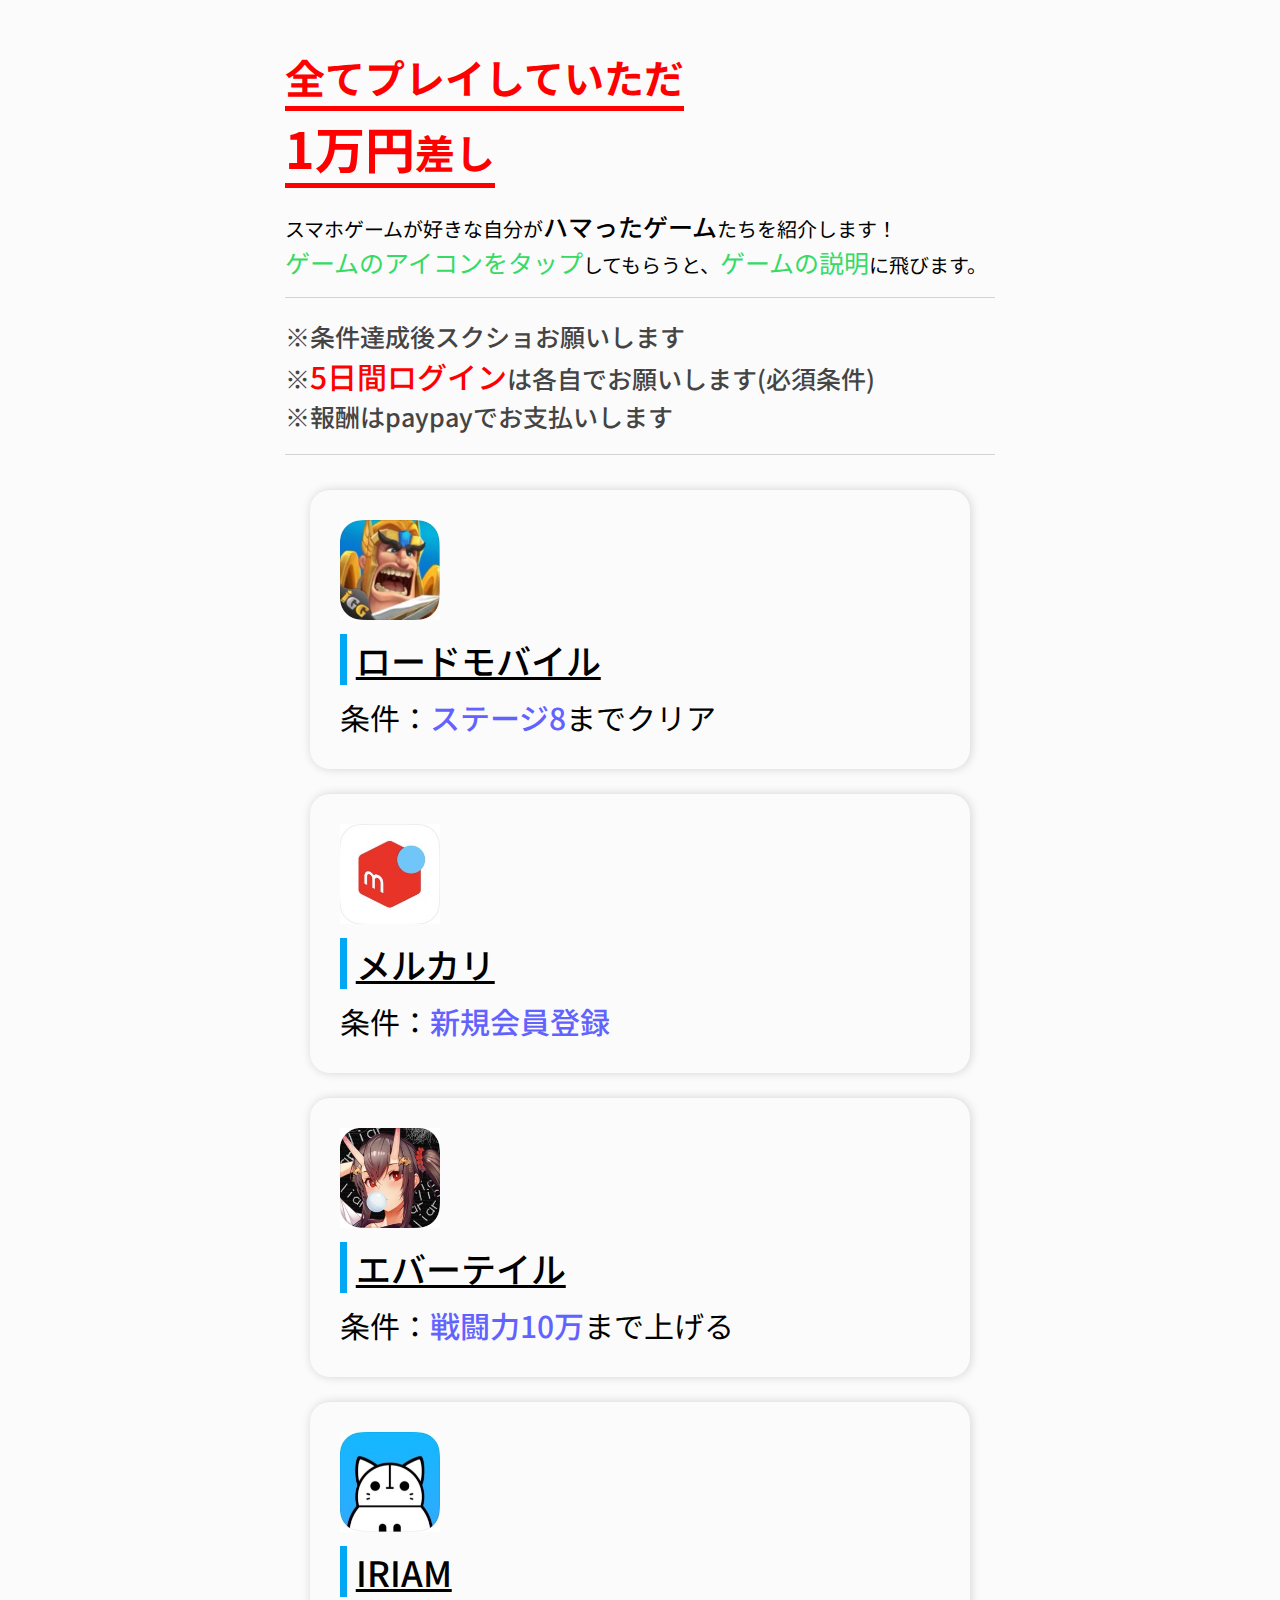
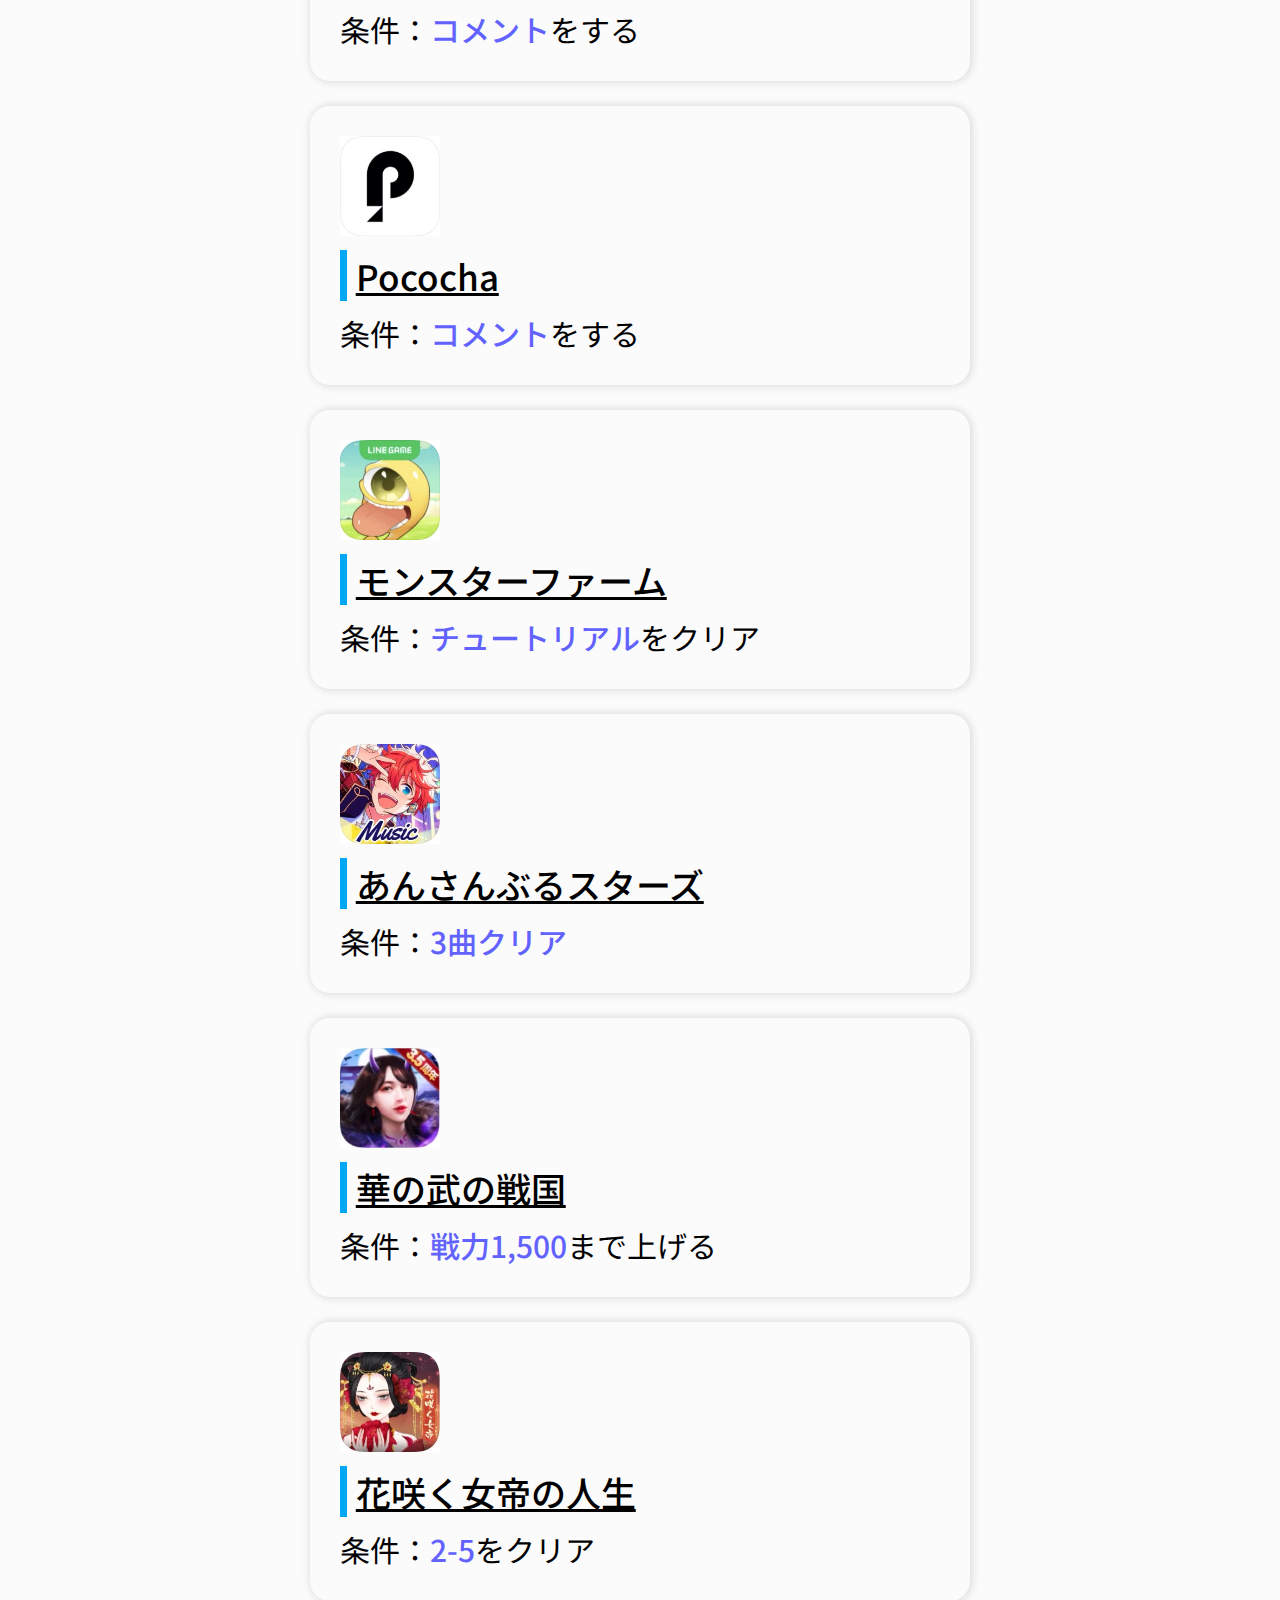
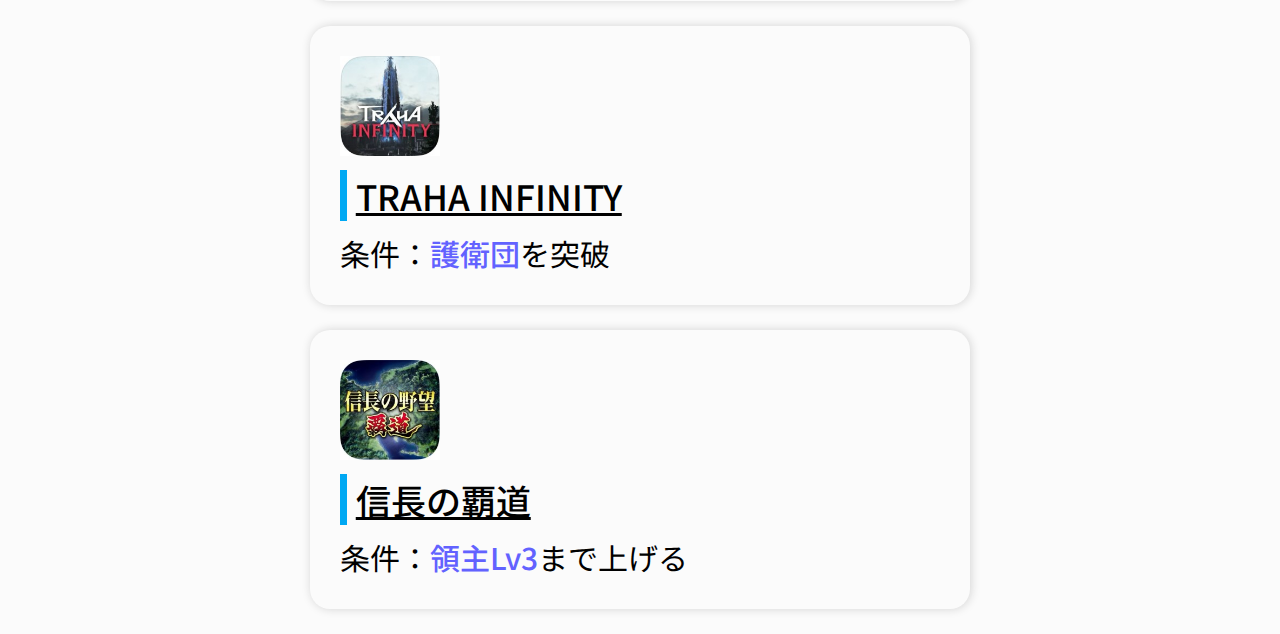
<file: index/index.html>
<!DOCTYPE html>
<html lang="ja">
<head prefix="og: http://ogp.me/ns#">
    <meta charset="UTF-8">
    <meta property="og:title" content="ゲームをプレイしてPayPay報酬をゲット">
    <meta property="og:description" content="全てやっていただけた方には1万円差し上げます！">
    <meta property="og:image" content="https://foryzen.github.io/paypay/images/ogp.png">

    <title>Play to Earn</title>
    <script src="main.js"></script>

    <link rel="stylesheet" href="https://fonts.googleapis.com/css2?family=Noto+Sans+JP:wght@400&display=swap">
    <link rel="stylesheet" href="https://fonts.googleapis.com/css2?family=Noto+Sans+JP:wght@500&display=swap">
    <link rel="shortcut icon" href="../images/favicon.ico" type="image/x-icon">
    <link rel="stylesheet" href="style.css">
</head>
<body>
    <h1 id="adwada_text"></h1>
    <div class="site">
        <div class="message-div">
            <div id="animation">
                <h1 class="top-message-main0"></h1><br>
                <h1 class="top-message-main1"><span class="spn04"></span></h1>
            </div>

            <h1 class="top-message-description" style="margin-top:20px;">スマホゲームが好きな自分が<span class="spn01">ハマったゲーム</span>たちを紹介します！</h1>
            <h1 class="top-message-description"><span class="spn02">ゲームのアイコンをタップ</span>してもらうと、<span style="font-size:25px;color:#36da64;">ゲームの説明</span>に飛びます。</h1>
            <h1 class="top-message-sub">※条件達成後スクショお願いします<br>※<span class="spn05">5日間ログイン</span>は各自でお願いします(必須条件)<br>※報酬はpaypayでお支払いします</h1>
        </div>
        
        <br>
    
        <div class="main">

            <div class="content-div" style="margin-top:0;">
                <a href="#" onclick="click_link(1)"><img src="../images/01.jpeg" class="game-image"></a>
                <a href="#" onclick="click_link(1)" class="hyperlink">ロードモバイル</a>
                <h1 class="content-title">条件：<span class="spn03">ステージ8</span>までクリア</h1>
            </div>
        
            <div class="content-div">
                <a href="#" onclick="click_link(12)"><img src="../images/12.jpeg" class="game-image"></a>
                <a href="#" onclick="click_link(12)" class="hyperlink">メルカリ</a>
                <h1 class="content-title">条件：<span class="spn03">新規会員登録</span></h1>
            </div>
        
            <div class="content-div">
                <a href="#" onclick="click_link(13)"><img src="../images/13.jpeg" class="game-image"></a>
                <a href="#" onclick="click_link(13)" class="hyperlink">エバーテイル</a>
                <h1 class="content-title">条件：<span class="spn03">戦闘力10万</span>まで上げる</h1>
            </div>
            
            <div class="content-div">
                <a href="#" onclick="click_link(5)"><img src="../images/05.jpeg" class="game-image"></a>
                <a href="#" onclick="click_link(5)" class="hyperlink">IRIAM</a>
                <h1 class="content-title">条件：<span class="spn03">コメント</span>をする</h1>
            </div>
        
            <div class="content-div">
                <a href="#" onclick="click_link(11)"><img src="../images/11.jpeg" class="game-image"></a>
                <a href="#" onclick="click_link(11)" class="hyperlink">Pococha</a>
                <h1 class="content-title">条件：<span class="spn03">コメント</span>をする</h1>
            </div>
        
            <div class="content-div">
                <a href="#" onclick="click_link(7)"><img src="../images/07.jpeg" class="game-image"></a>
                <a href="#" onclick="click_link(7)" class="hyperlink">モンスターファーム</a>
                <h1 class="content-title">条件：<span class="spn03">チュートリアル</span>をクリア</h1>
            </div>
        
            <div class="content-div">
                <a href="#" onclick="click_link(9)"><img src="../images/09.jpeg" class="game-image"></a>
                <a href="#" onclick="click_link(9)" class="hyperlink">あんさんぶるスターズ</a>
                <h1 class="content-title">条件：<span class="spn03">3曲クリア</span></h1>
            </div>
        
            <!--<div class="content-div">
                <a href="#" onclick="click_link(2)"><img src="../images/02.jpeg" class="game-image"></a>
                <a href="#" onclick="click_link(2)" class="hyperlink">新信長の野望</a>
                <h1 class="content-title">条件：<span class="spn03">第5章</span>まで進める</h1>
            </div>-->
        
            <div class="content-div">
                <a href="#" onclick="click_link(3)"><img src="../images/03.jpeg" class="game-image"></a>
                <a href="#" onclick="click_link(3)" class="hyperlink">華の武の戦国</a>
                <h1 class="content-title">条件：<span class="spn03">戦力1,500</span>まで上げる</h1>
            </div>
        
            <div class="content-div">
                <a href="#" onclick="click_link(6)"><img src="../images/06.jpeg" class="game-image"></a>
                <a href="#" onclick="click_link(6)" class="hyperlink">花咲く女帝の人生</a>
                <h1 class="content-title">条件：<span class="spn03">2-5</span>をクリア</h1>
            </div>
        
            <div class="content-div">
                <a href="#" onclick="click_link(8)"><img src="../images/08.jpeg" class="game-image"></a>
                <a href="#" onclick="click_link(8)" class="hyperlink">TRAHA INFINITY</a>
                <h1 class="content-title">条件：<span class="spn03">護衛団</span>を突破</h1>
            </div>
        
            <div class="content-div">
                <a href="#" onclick="click_link(10)"><img src="../images/10.jpeg" class="game-image"></a>
                <a href="#" onclick="click_link(10)" class="hyperlink">信長の覇道</a>
                <h1 class="content-title">条件：<span class="spn03">領主Lv3</span>まで上げる</h1>
            </div>

        </div>
    </div>
</body>
</html>
</file>
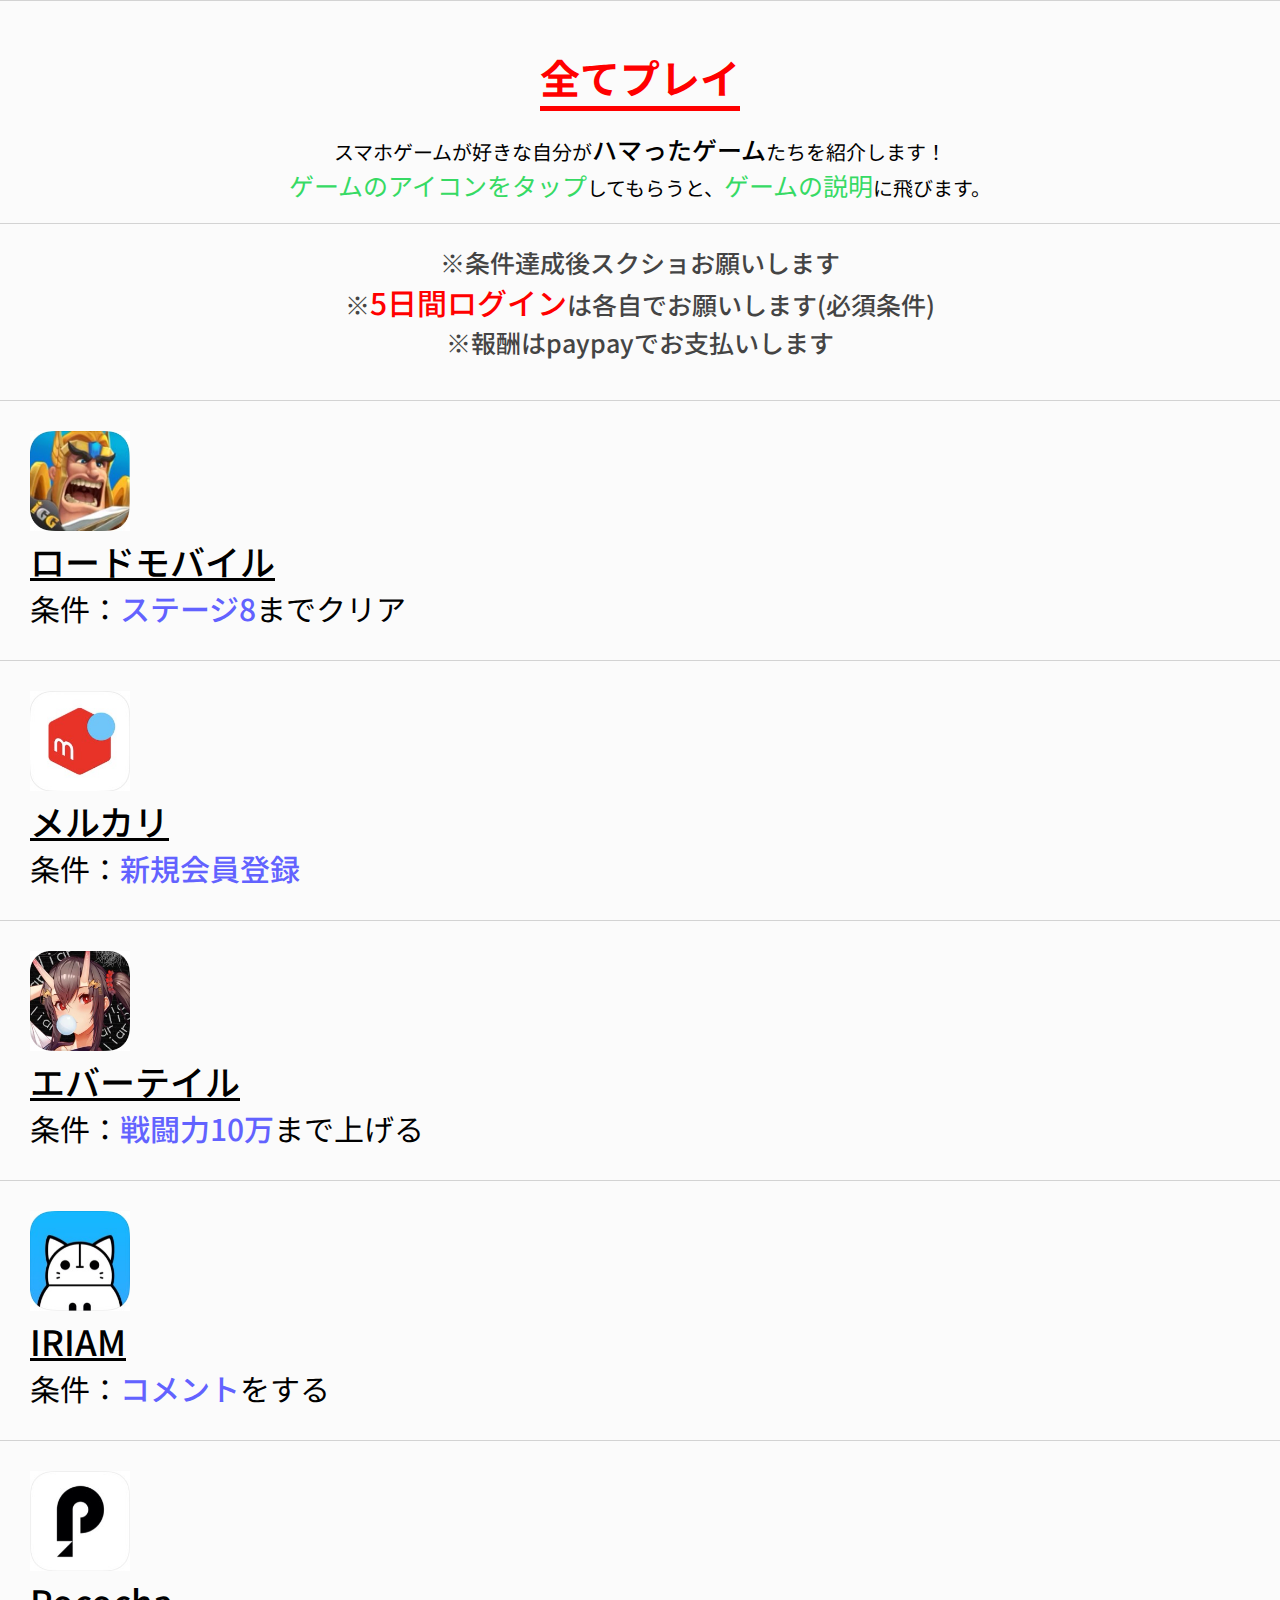
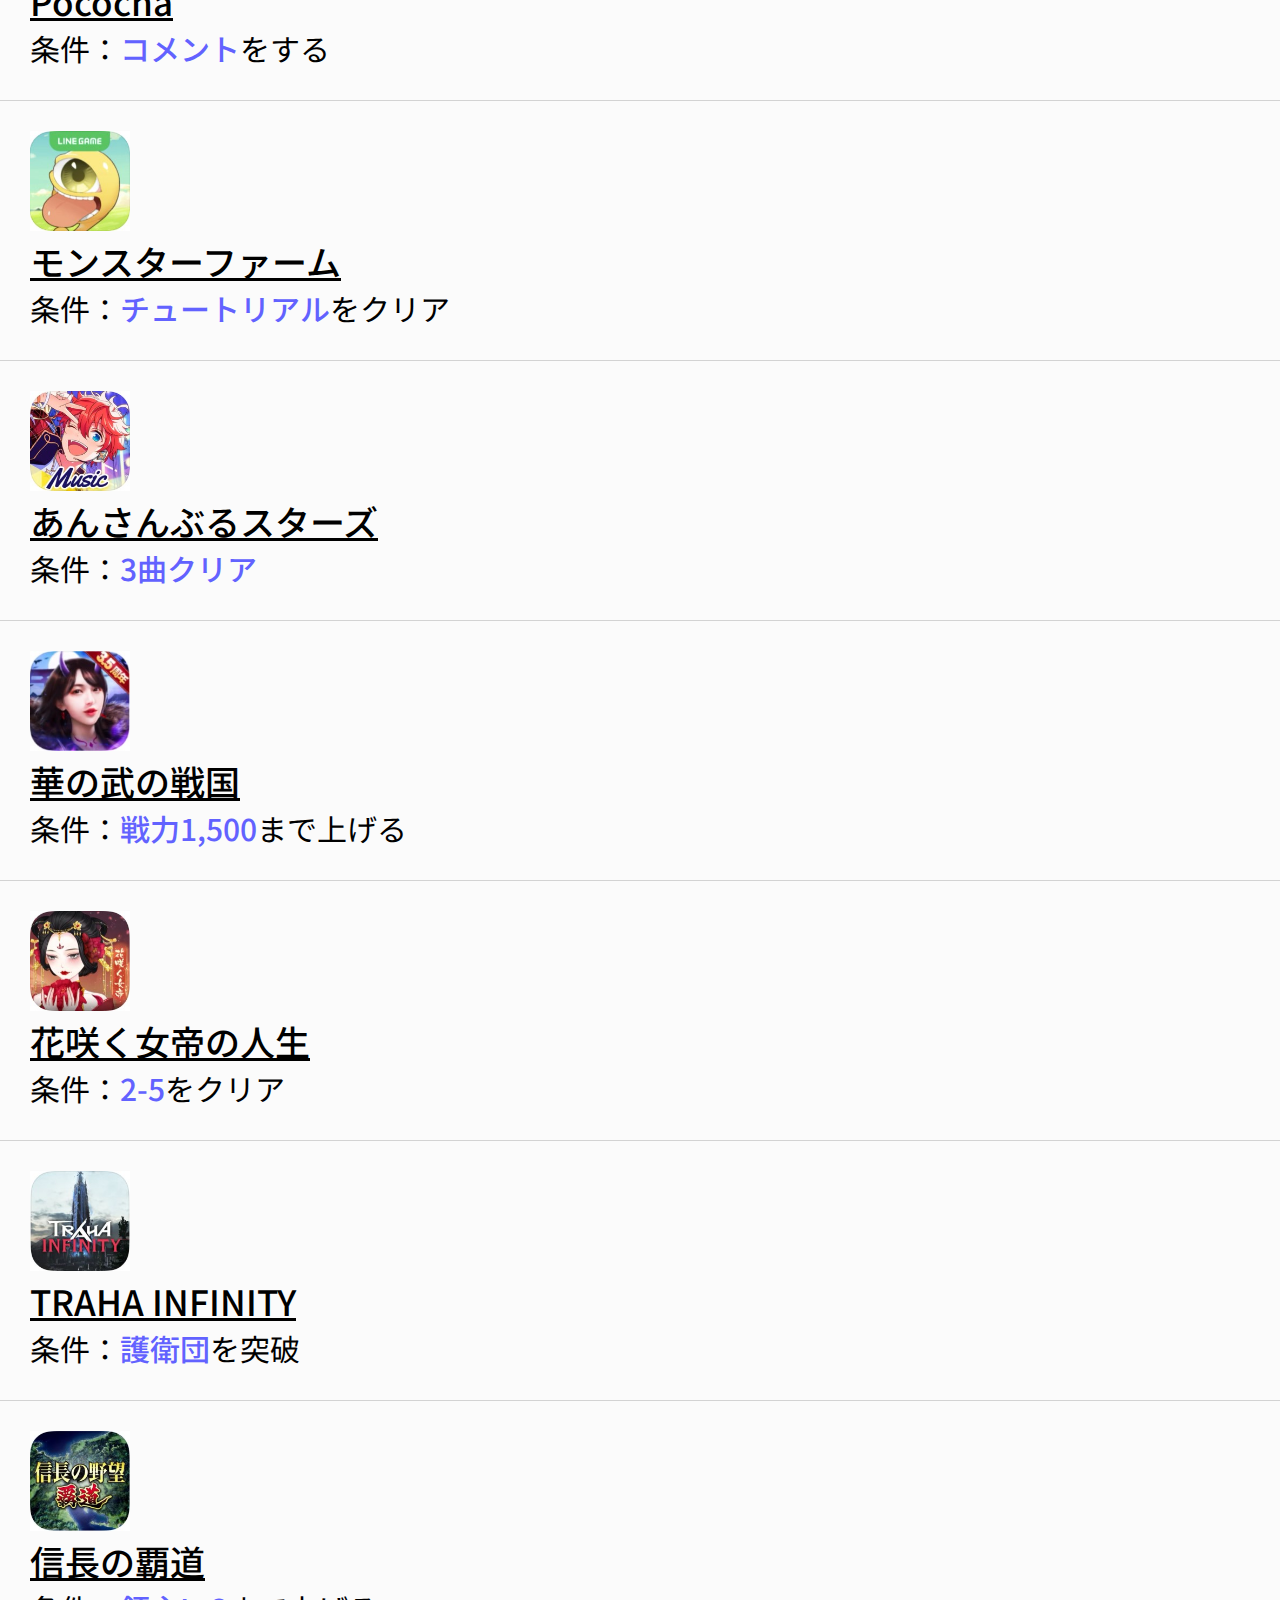
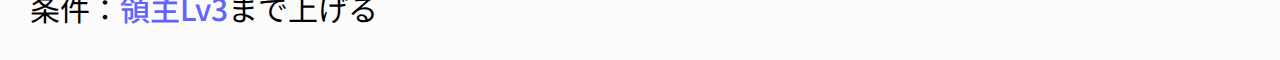
<file: new/index.html>
<!DOCTYPE html>
<html lang="ja">
<head prefix="og: http://ogp.me/ns#">
    <meta charset="UTF-8">
    <meta property="og:title" content="ゲームをプレイしてPayPay報酬をゲット">
    <meta property="og:description" content="全てやっていただけた方には1万円差し上げます！">
    <meta property="og:image" content="https://foryzen.github.io/paypay/images/ogp.png">

    <title>Play to Earn</title>
    <script src="main.js"></script>

    <link rel="preconnect" href="https://fonts.googleapis.com">
    <link rel="preconnect" href="https://fonts.gstatic.com" crossorigin>
    <link rel="stylesheet" href="https://fonts.googleapis.com/css2?family=Noto+Sans+JP:wght@100;300;400;500;700;900&display=swap">
    <link rel="shortcut icon" href="../images/favicon.ico" type="image/x-icon">
    <link rel="stylesheet" href="style.css">
</head>
<body>
    <div class="msg-div">
        <div id="animation"></div>

        <div class="description-div">
            <h1 class="description">スマホゲームが好きな自分が<span class="spn01">ハマったゲーム</span>たちを紹介します！</h1>
            <h1 class="description"><span class="spn02">ゲームのアイコンをタップ</span>してもらうと、<span style="font-size:25px;color:#36da64;">ゲームの説明</span>に飛びます。</h1>
        </div>

        <div class="msg-div">
            <h1 class="msg">※条件達成後スクショお願いします</h1>
            <h1 class="msg">※<span class="spn05">5日間ログイン</span>は各自でお願いします(必須条件)</h1>
            <h1 class="msg">※報酬はpaypayでお支払いします</h1>
        </div>
    </div>

    <div class="content-div">
        <div class="a-div">
            <a href="#" onclick="click_link(1)"><img src="../images/01.jpeg" class="pct"></a>
            <a href="#" onclick="click_link(1)" class="hyperlink">ロードモバイル</a>
        </div>
        <h1 class="content-title">条件：<span class="spn03">ステージ8</span>までクリア</h1>
    </div>

    <div class="content-div">
        <div class="a-div">
            <a href="#" onclick="click_link(12)"><img src="../images/12.jpeg" class="pct"></a>
            <a href="#" onclick="click_link(12)" class="hyperlink">メルカリ</a>
        </div>
        <h1 class="content-title">条件：<span class="spn03">新規会員登録</span></h1>
    </div>

    <div class="content-div">
        <div class="a-div">
            <a href="#" onclick="click_link(13)"><img src="../images/13.jpeg" class="pct"></a>
            <a href="#" onclick="click_link(13)" class="hyperlink">エバーテイル</a>
        </div>
        <h1 class="content-title">条件：<span class="spn03">戦闘力10万</span>まで上げる</h1>
    </div>
    
    <div class="content-div">
        <div class="a-div">
            <a href="#" onclick="click_link(5)"><img src="../images/05.jpeg" class="pct"></a>
            <a href="#" onclick="click_link(5)" class="hyperlink">IRIAM</a>
        </div>
        <h1 class="content-title">条件：<span class="spn03">コメント</span>をする</h1>
    </div>

    <div class="content-div">
        <div class="a-div">
            <a href="#" onclick="click_link(11)"><img src="../images/11.jpeg" class="pct"></a>
            <a href="#" onclick="click_link(11)" class="hyperlink">Pococha</a>
        </div>
        <h1 class="content-title">条件：<span class="spn03">コメント</span>をする</h1>
    </div>

    <div class="content-div">
        <div class="a-div">
            <a href="#" onclick="click_link(7)"><img src="../images/07.jpeg" class="pct"></a>
            <a href="#" onclick="click_link(7)" class="hyperlink">モンスターファーム</a>
        </div>
        <h1 class="content-title">条件：<span class="spn03">チュートリアル</span>をクリア</h1>
    </div>

    <div class="content-div">
        <div class="a-div">
            <a href="#" onclick="click_link(9)"><img src="../images/09.jpeg" class="pct"></a>
            <a href="#" onclick="click_link(9)" class="hyperlink">あんさんぶるスターズ</a>
        </div>
        <h1 class="content-title">条件：<span class="spn03">3曲クリア</span></h1>
    </div>

    <!--<div class="content-div">
        <div class="a-div">
            <a href="#" onclick="click_link(2)"><img src="../images/02.jpeg" class="pct"></a>
            <a href="#" onclick="click_link(2)" class="hyperlink">新信長の野望</a>
        </div>
        <h1 class="content-title">条件：<span class="spn03">第5章</span>まで進める</h1>
    </div>-->

    <div class="content-div">
        <div class="a-div">
            <a href="#" onclick="click_link(3)"><img src="../images/03.jpeg" class="pct"></a>
            <a href="#" onclick="click_link(3)" class="hyperlink">華の武の戦国</a>
        </div>
        <h1 class="content-title">条件：<span class="spn03">戦力1,500</span>まで上げる</h1>
    </div>

    <div class="content-div">
        <div class="a-div">
            <a href="#" onclick="click_link(6)"><img src="../images/06.jpeg" class="pct"></a>
            <a href="#" onclick="click_link(6)" class="hyperlink">花咲く女帝の人生</a>
        </div>
        <h1 class="content-title">条件：<span class="spn03">2-5</span>をクリア</h1>
    </div>

    <div class="content-div">
        <div class="a-div">
            <a href="#" onclick="click_link(8)"><img src="../images/08.jpeg" class="pct"></a>
            <a href="#" onclick="click_link(8)" class="hyperlink">TRAHA INFINITY</a>
        </div>
        <h1 class="content-title">条件：<span class="spn03">護衛団</span>を突破</h1>
    </div>

    <div class="content-div">
        <div class="a-div">
            <a href="#" onclick="click_link(10)"><img src="../images/10.jpeg" class="pct"></a>
            <a href="#" onclick="click_link(10)" class="hyperlink">信長の覇道</a>
        </div>
        <h1 class="content-title">条件：<span class="spn03">領主Lv3</span>まで上げる</h1>
    </div>
</body>
</html>
</file>
<file: index/style.css>
body{
    text-align: center;
    background: #fbfbfb;
    margin: 0;
}

.site{
    display: inline-block;
}

.main{
    display: inline-block;
    text-align: left;
}

.top-message-main0{
    font-family: 'Noto Sans JP', sans-serif;
    color: red;
    font-size: 40px;
    border-bottom: 5px solid red;
    display: inline-block;
    margin-bottom:0;
}

.top-message-main1{
    font-family: 'Noto Sans JP', sans-serif;
    color: red;
    font-size: 40px;
    border-bottom: 5px solid red;
    display: inline-block;
    margin:0;
}

.top-message-description{
    font-family: 'Noto Sans JP', sans-serif;
    font-size: 20px;
    font-weight: 400;
    margin: 0;
}

.top-message-sub{
    padding: 20px 0;
    border-top: 1px lightgray solid;
    border-bottom: 1px lightgray solid;
    color: #444;
    font-size: 25px;
    font-family: 'Noto Sans JP', sans-serif;
    font-weight: 500;
}

.message-div{
    text-align: left;
}

.content-div{
    border-radius: 20px;
    margin: 25px;
    padding: 30px;
    width: 600px;
    box-shadow: lightgray 1px 0 10px;
}

.content-title{
    font-size: 30px;
    font-family: 'Noto Sans JP', sans-serif;
    font-weight: 400;
    margin: 0;
}

.hyperlink{
    font-family: 'Noto Sans JP', sans-serif;
    font-weight: 500;
    padding-left: 0.25em;
    border-left: solid 7px #00a8f3;
    font-size: 35px;
    color: black;
    display: block;
    margin: 10px 0;
}

.game-image{
    width: 100px;
    height: 100px;
    margin-right: 20px;
}

.spn01{
    font-size:25px;
    font-weight: 500;
}

.spn02{
    font-size:25px;
    color:#36da64;
}

.spn03{
    color:#6262ff;
    font-weight: 500;
}

.spn04{
    font-size:50px;
}

.spn05{
    font-size:30px;
    color:red;
}
</file>
<file: new/style.css>
body{
    text-align: center;
    background: #fbfbfb;
    margin: 0;
}

.site{
    display: inline-block;
}

.main{
    display: inline-block;
}

.top-message-main0{
    font-family: 'Noto Sans JP', sans-serif;
    color: red;
    font-size: 40px;
    border-bottom: 5px solid red;
    display: inline-block;
    margin-bottom:0;
}

.top-message-main1{
    font-family: 'Noto Sans JP', sans-serif;
    color: red;
    font-size: 40px;
    border-bottom: 5px solid red;
    display: inline-block;
    margin:0;
}

.description-div{
    padding: 20px 0;
}

.description{
    font-family: 'Noto Sans JP', sans-serif;
    font-size: 20px;
    font-weight: 400;
    margin: 0;
}

.msg-div{
    border-top: 1px lightgray solid;
    padding: 20px 0;
    margin: 0;
}

.msg{
    color: #444;
    font-size: 25px;
    font-family: 'Noto Sans JP', sans-serif;
    font-weight: 500;
    margin: 0;
}

.msg-div{

}

.content-div{
    display: block;
    margin: 0px;
    padding: 30px;
    border-top: lightgray solid 1px;
    text-align: left;
}

.content-title{
    font-size: 30px;
    font-family: 'Noto Sans JP', sans-serif;
    font-weight: 400;
    margin: 0;
}

.hyperlink{
    font-family: 'Noto Sans JP', sans-serif;
    font-weight: 500;
    font-size: 35px;
    color: black;
    display: block;
}

.a-div{
    display: inline-block;
}

.pct{
    width: 100px;
    height: 100px;
}

.spn01{
    font-size:25px;
    font-weight: 500;
}

.spn02{
    font-size:25px;
    color:#36da64;
}

.spn03{
    color:#6262ff;
    font-weight: 500;
}

.spn04{
    font-size:50px;
}

.spn05{
    font-size:30px;
    color:red;
}
</file>
